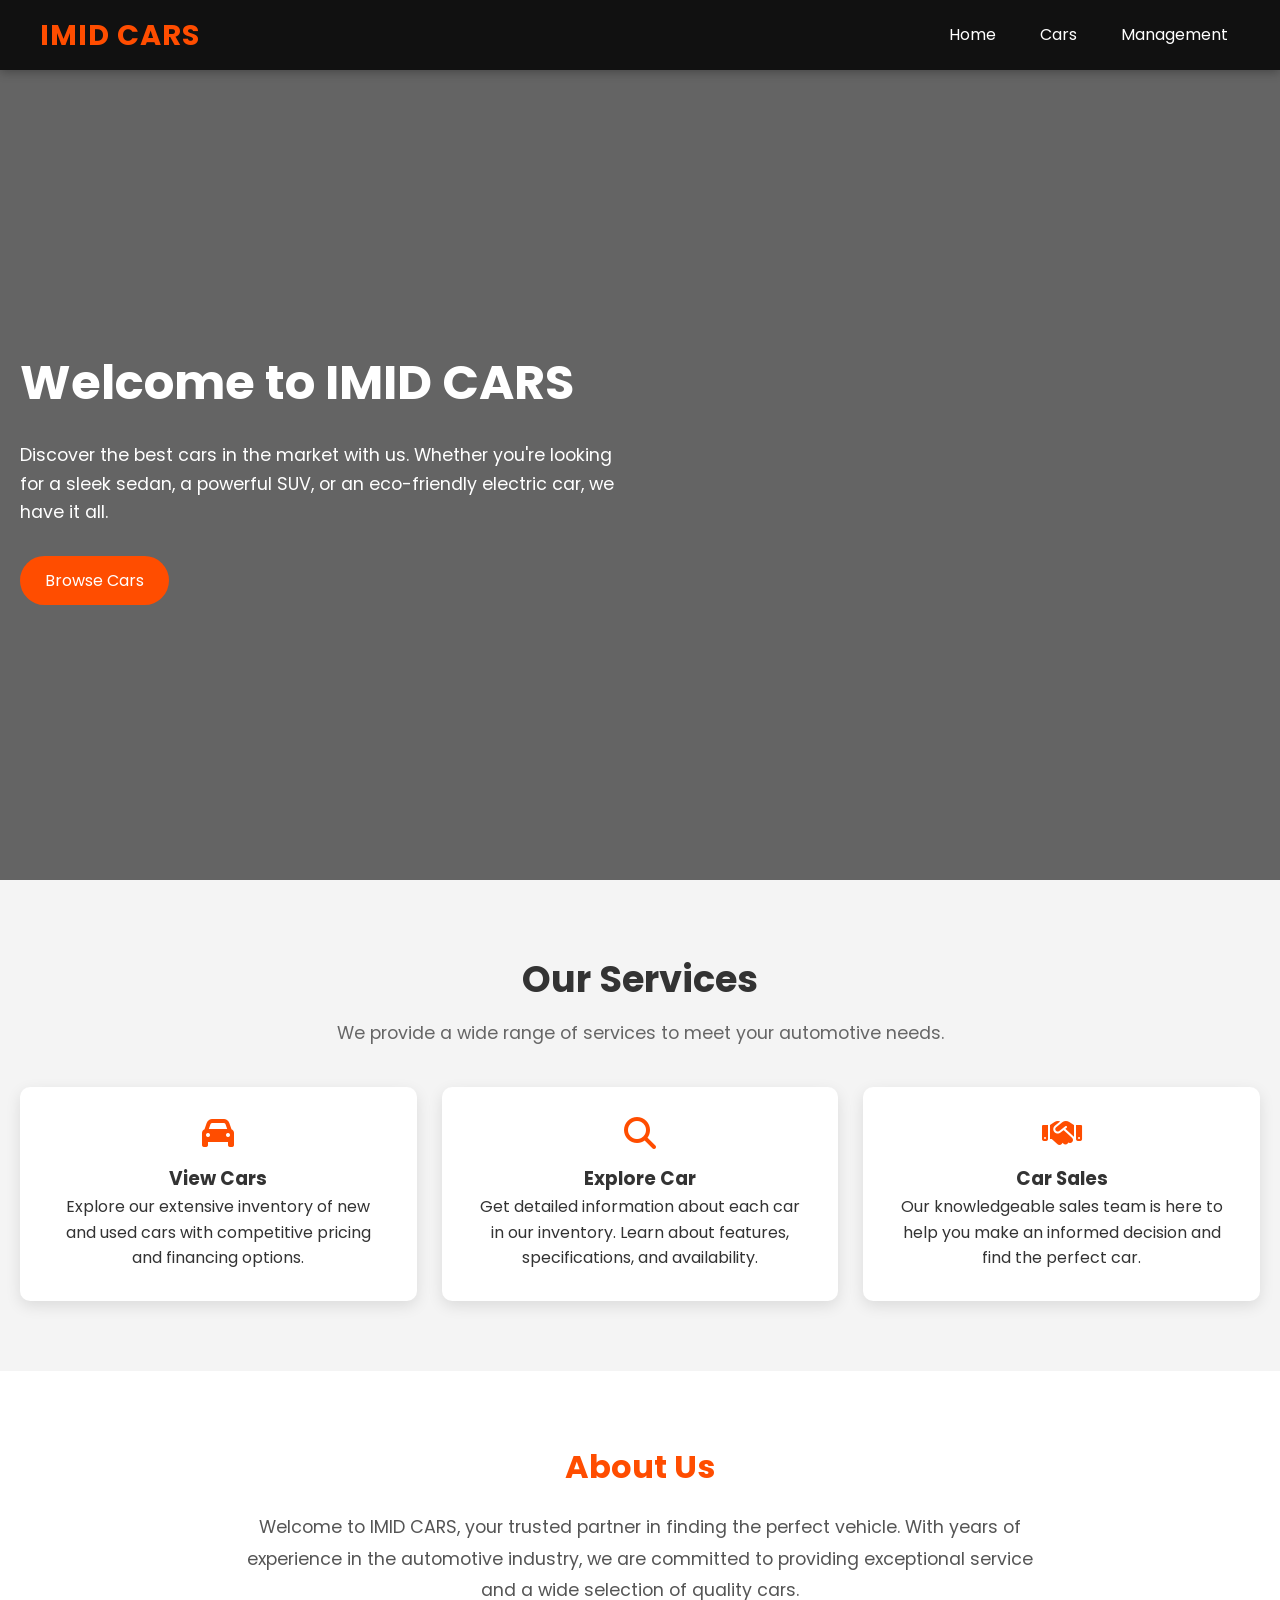
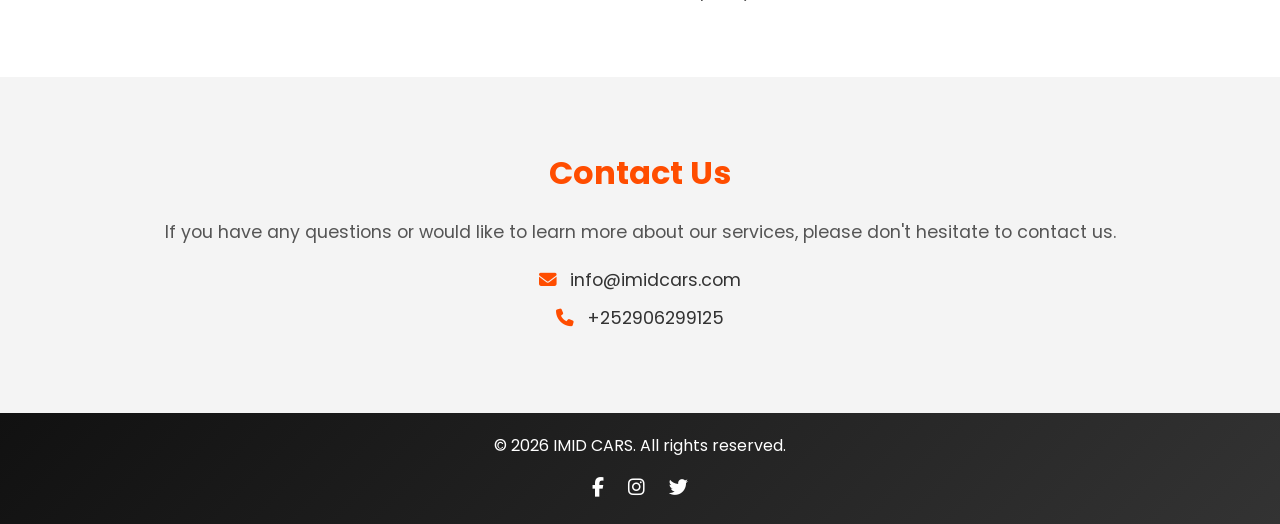
<file: index.html>
<!DOCTYPE html>
<html lang="en">
<head>
    <meta charset="UTF-8">
    <meta name="viewport" content="width=device-width, initial-scale=1.0">
    <title>IMID CARS</title>
    <link rel="stylesheet" href="style.css"/>
  <link href="https://fonts.googleapis.com/css2?family=Poppins:wght@300;500;700&display=swap" rel="stylesheet">
  <link rel="stylesheet" href="https://cdnjs.cloudflare.com/ajax/libs/font-awesome/6.5.0/css/all.min.css">
</head>
<body>
    
    <nav class="navbar">
    <div class="Logo">IMID CARS</div>
    <a href="#" class="toggle-button"> 
      <span class="bar"></span>
      <span class="bar"></span>
      <span class="bar"></span>
    </a>
    <div class="navbar-links">
      <ul>
        <li><a href="index.html">Home</a></li>
        <li><a href="Cars.html">Cars</a></li>
        <li><a href="Management.html">Management</a></li>
      </ul>
    </div>
  </nav>


  <div class="Background">
    <div class="Container">
      <div class="Header-Text">
        <h1>Welcome to IMID CARS</h1>
        <p>Discover the best cars in the market with us. Whether you're looking for a sleek sedan, a powerful SUV, or an eco-friendly electric car, we have it all.</p>
        <a href="Cars.html" class="cta-btn">Browse Cars</a>
      </div>
    </div>
  </div>


  <div class="Services">
    <div class="Container">
      <h2>Our Services</h2>
      <p class="Services-P">We provide a wide range of services to meet your automotive needs.</p>
      <div class="Service-List">
        <div class="Service-Item">
          <i class="fas fa-car fa-2x"></i>
          <h3>View Cars</h3>
          <p>Explore our extensive inventory of new and used cars with competitive pricing and financing options.</p>
        </div>
        <div class="Service-Item">
          <i class="fas fa-search fa-2x"></i>
          <h3>Explore Car</h3>
          <p>Get detailed information about each car in our inventory. Learn about features, specifications, and availability.</p>
        </div>
        <div class="Service-Item">
          <i class="fas fa-handshake fa-2x"></i>
          <h3>Car Sales</h3>
          <p>Our knowledgeable sales team is here to help you make an informed decision and find the perfect car.</p>
        </div>
      </div>
    </div>
  </div>


  <div class="About">
    <div class="Container">
      <h2>About Us</h2>
      <p>Welcome to IMID CARS, your trusted partner in finding the perfect vehicle. With years of experience in the automotive industry, we are committed to providing exceptional service and a wide selection of quality cars.</p>
    </div>
  </div>



  <div class="Contact-Us">
    <div class="Container">
      <h2>Contact Us</h2>
      <p>If you have any questions or would like to learn more about our services, please don't hesitate to contact us.</p>
      <ul>
        <li><i class="fas fa-envelope"></i> info@imidcars.com</li>
        <li><i class="fas fa-phone"></i> +252906299125</li>
      </ul>
    </div>
  </div>


  <div class="Footer">
    <div class="Container">
      <p>&copy; 2026 IMID CARS. All rights reserved.</p>
      <div class="social-icons">
        <a href="#"><i class="fab fa-facebook-f"></i></a>
        <a href="#"><i class="fab fa-instagram"></i></a>
        <a href="#"><i class="fab fa-twitter"></i></a>
      </div>
    </div>
  </div>



  <script src="script.js"></script>
</body>
</html>
</file>
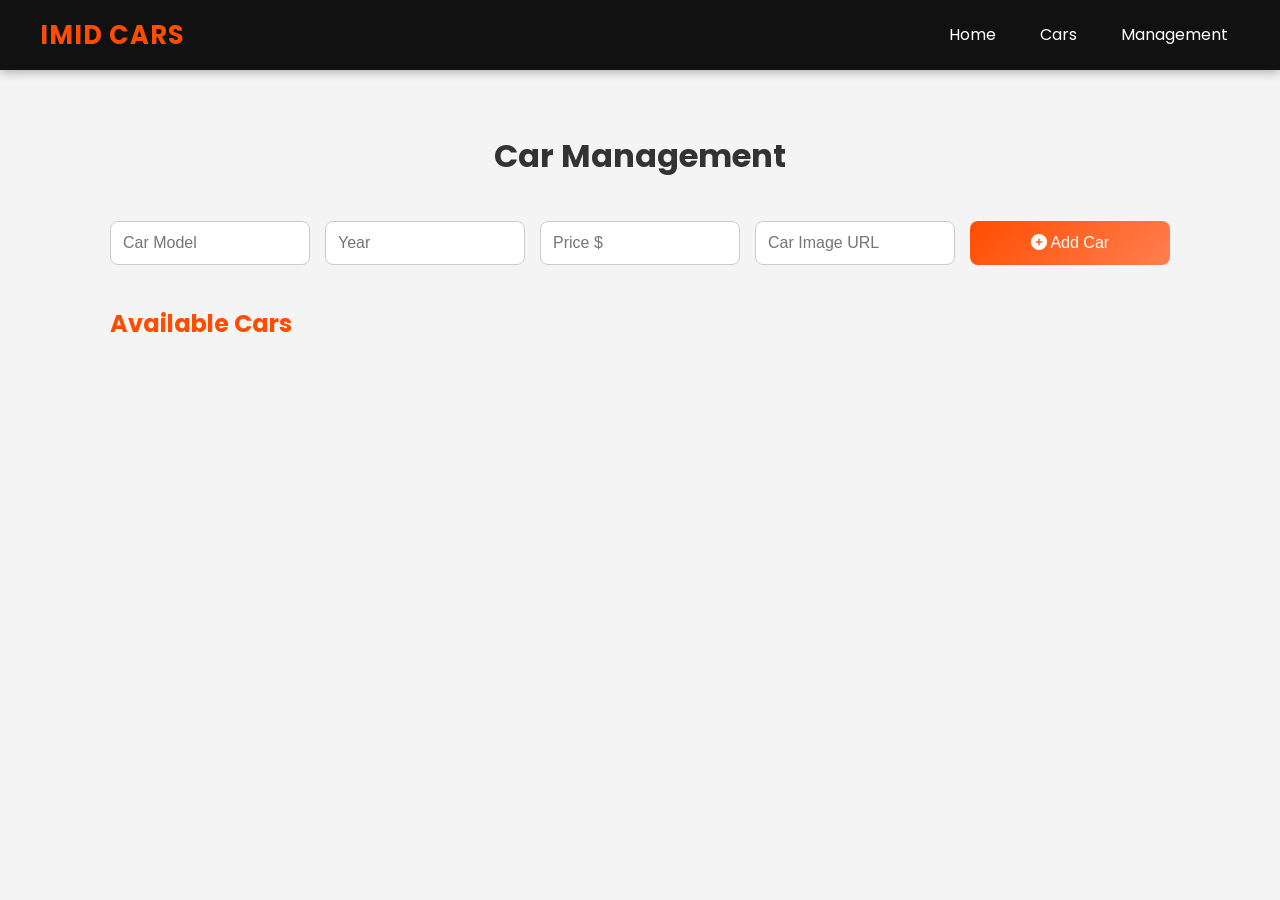
<file: management.html>
<!DOCTYPE html>
<html lang="en">
<head>
    <meta charset="UTF-8">
    <meta name="viewport" content="width=device-width, initial-scale=1.0">
    <title>Car Management</title>
    <link rel="stylesheet" href="Management.css">
  <!-- Google Fonts -->
  <link href="https://fonts.googleapis.com/css2?family=Poppins:wght@300;500;700&display=swap" rel="stylesheet">
  <!-- Font Awesome for icons -->
  <link rel="stylesheet" href="https://cdnjs.cloudflare.com/ajax/libs/font-awesome/6.5.0/css/all.min.css">
</head>
<body>
    

    <nav class="navbar">
    <div class="Logo">IMID CARS</div>
    <a href="#" class="toggle-button"> 
      <span class="bar"></span>
      <span class="bar"></span>
      <span class="bar"></span>
    </a>
    <div class="navbar-links">
      <ul>
        <li><a href="index.html">Home</a></li>
        <li><a href="Cars.html">Cars</a></li>
        <li><a href="Management.html">Management</a></li>
      </ul>
    </div>
  </nav>

  <div class="container">
    <h1>Car Management</h1>

    <!-- FORM -->
    <form id="carForm">
      <input type="text" id="model" placeholder="Car Model" required>
      <input type="number" id="year" placeholder="Year" required>
      <input type="number" id="price" placeholder="Price $" required>
      <input type="text" id="image" placeholder="Car Image URL" required>
      <button type="submit"><i class="fas fa-plus-circle"></i> Add Car</button>
    </form>

    <h2>Available Cars</h2>
    <div id="carList" class="car-list"></div>
  </div>

  <script src="Management.js"></script>
</body>
</html>
</file>
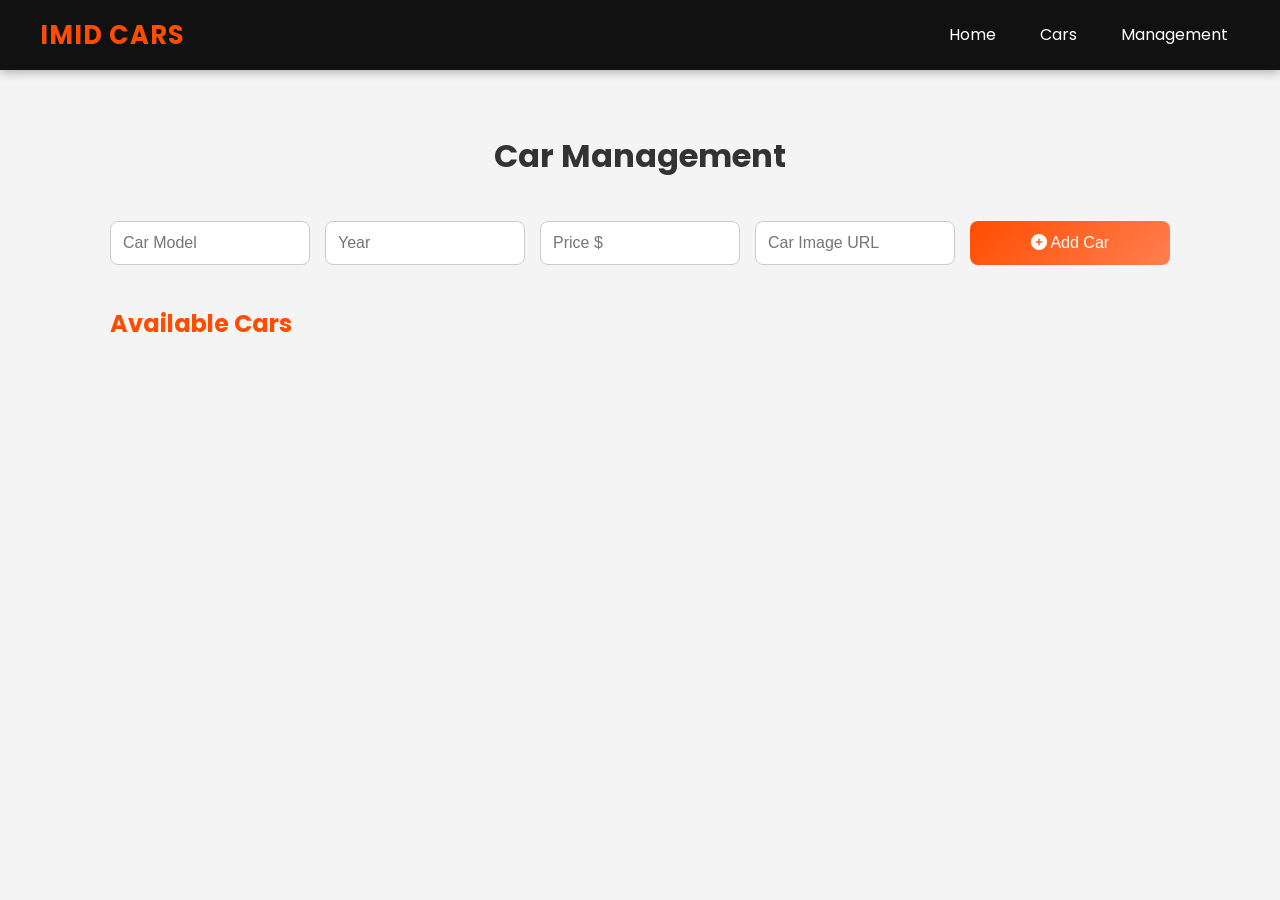
<file: Management.html>
<!DOCTYPE html>
<html lang="en">
<head>
    <meta charset="UTF-8">
    <meta name="viewport" content="width=device-width, initial-scale=1.0">
    <title>Car Management</title>
    <link rel="stylesheet" href="Management.css">
  <!-- Google Fonts -->
  <link href="https://fonts.googleapis.com/css2?family=Poppins:wght@300;500;700&display=swap" rel="stylesheet">
  <!-- Font Awesome for icons -->
  <link rel="stylesheet" href="https://cdnjs.cloudflare.com/ajax/libs/font-awesome/6.5.0/css/all.min.css">
</head>
<body>
    

    <nav class="navbar">
    <div class="Logo">IMID CARS</div>
    <a href="#" class="toggle-button"> 
      <span class="bar"></span>
      <span class="bar"></span>
      <span class="bar"></span>
    </a>
    <div class="navbar-links">
      <ul>
        <li><a href="index.html">Home</a></li>
        <li><a href="Cars.html">Cars</a></li>
        <li><a href="Management.html">Management</a></li>
      </ul>
    </div>
  </nav>

  <div class="container">
    <h1>Car Management</h1>

    <!-- FORM -->
    <form id="carForm">
      <input type="text" id="model" placeholder="Car Model" required>
      <input type="number" id="year" placeholder="Year" required>
      <input type="number" id="price" placeholder="Price $" required>
      <input type="text" id="image" placeholder="Car Image URL" required>
      <button type="submit"><i class="fas fa-plus-circle"></i> Add Car</button>
    </form>

    <h2>Available Cars</h2>
    <div id="carList" class="car-list"></div>
  </div>
  

  <script src="Management.js"></script>
</body>
</html>
</file>
<file: style.css>
* {
  margin: 0;
  padding: 0;
  box-sizing: border-box;
}

body {
  font-family: 'Poppins', sans-serif;
  line-height: 1.6;
  color: #333;
  background: #fafafa;
}

.navbar {
  display: flex;
  justify-content: space-between;
  align-items: center;
  background: #111;
  color: white;
  padding: 0 40px;
  height: 70px;
  position: sticky;
  top: 0;
  z-index: 1000;
  box-shadow: 0 2px 10px rgba(0,0,0,0.3);
}

.Logo {
  font-size: 1.8rem;
  font-weight: bold;
  letter-spacing: 1px;
  color: #ff4d00;
}

.navbar-links ul {
  display: flex;
  list-style: none;
}

.navbar-links li {
  margin-left: 20px;
}

.navbar-links a {
  text-decoration: none;
  color: white;
  font-size: 1rem;
  padding: 8px 12px;
  border-radius: 5px;
  position: relative;
}

.navbar-links a::after {
  content: '';
  position: absolute;
  width: 0;
  height: 2px;
  bottom: 0;
  left: 0;
  background-color: #ff4d00;
  transition: width 0.3s;
}

.navbar-links a:hover::after {
  width: 100%;
}


.toggle-button {
  position: absolute;
  top: 22px;
  right: 25px;
  display: none;
  flex-direction: column;
  justify-content: space-between;
  width: 30px;
  height: 20px;
  cursor: pointer;
}

.toggle-button .bar {
  height: 3px;
  width: 100%;
  background: white;
  border-radius: 5px;
}




.Background {
  height: 90vh;
  background: linear-gradient(rgba(0,0,0,0.6), rgba(0,0,0,0.6)),
    url("https://i.insider.com/550cbf03ecad04de2c7c008a?width=1200&format=jpeg")
    no-repeat center center/cover;
  display: flex;
  align-items: center;
  justify-content: flex-start;
  padding: 20px;
}

.Header-Text {
  width: 600px;
  color: white;
  animation: fadeInUp 1s ease forwards;
}

.Header-Text h1 {
  font-size: 3rem;
  margin-bottom: 20px;
}

.Header-Text p {
  font-size: 1.1rem;
  margin-bottom: 30px;
}

.cta-btn {
  display: inline-block;
  padding: 12px 25px;
  background: #ff4d00;
  color: white;
  border-radius: 30px;
  text-decoration: none;
  transition: 0.3s;
}

.cta-btn:hover {
  background: #ff7f50;
  transform: scale(1.05);
}




.Services {
  padding: 70px 20px;
  background: #f4f4f4;
}

.Services h2 {
  text-align: center;
  font-size: 2.3rem;
  margin-bottom: 10px;
}

.Services-P {
  text-align: center;
  margin-bottom: 40px;
  font-size: 1.1rem;
  color: #666;
}

.Service-List {
  display: grid;
  grid-template-columns: repeat(auto-fit, minmax(260px, 1fr));
  gap: 25px;
}

.Service-Item {
  background: white;
  padding: 30px;
  border-radius: 10px;
  box-shadow: 0 5px 15px rgba(0,0,0,0.1);
  text-align: center;
  transition: 0.3s;
}

.Service-Item i {
  color: #ff4d00;
  margin-bottom: 15px;
}

.Service-Item:hover {
  background: linear-gradient(135deg, #ff4d00, #ff7f50);
  color: white;
  transform: translateY(-10px);
}



.About {
  padding: 70px 20px;
  text-align: center;
  background: white;
}

.About h2 {
  font-size: 2rem;
  margin-bottom: 20px;
  color: #ff4d00;
}

.About p {
  max-width: 800px;
  margin: 0 auto;
  font-size: 1.1rem;
  color: #555;
  line-height: 1.8;
}



.Contact-Us {
  padding: 70px 20px;
  background: #f4f4f4;
  text-align: center;
}

.Contact-Us h2 {
  font-size: 2rem;
  margin-bottom: 20px;
  color: #ff4d00;
}

.Contact-Us p {
  font-size: 1.1rem;
  color: #555;
}

.Contact-Us ul {
  list-style: none;
  margin-top: 20px;
}

.Contact-Us li {
  margin: 10px 0;
  font-size: 1.1rem;
  color: #333;
}

.Contact-Us i {
  color: #ff4d00;
  margin-right: 8px;
}


.Footer {
  background: linear-gradient(135deg, #111, #333);
  color: white;
  text-align: center;
  padding: 20px;
}

.Footer p {
  margin-bottom: 15px;
}

.social-icons a {
  color: white;
  margin: 0 10px;
  font-size: 1.2rem;
  transition: 0.3s;
}

.social-icons a:hover {
  color: #ff4d00;
  transform: scale(1.2);
}


@keyframes fadeInUp {
  from { opacity: 0; transform: translateY(20px); }
  to { opacity: 1; transform: translateY(0); }
}

@media (max-width: 760px) {
  .toggle-button {
    display: flex;
  }

  .navbar {
    flex-direction: column;
    align-items: flex-start;
    height: auto;
    padding: 15px 20px;
  }

  .navbar-links {
    width: 100%;
    max-height: 0;
    overflow: hidden;
    opacity: 0;
    transition: 0.3s;
  }

  .navbar-links ul {
    flex-direction: column;
    width: 100%;
  }

  .navbar-links li {
    text-align: center;
    margin: 10px 0;
  }

  .navbar.active .navbar-links {
    max-height: 300px;
    opacity: 1;
  }

  .Header-Text {
    width: 100%;
    margin-top: 5rem;
    text-align: center;
  }

  .Header-Text h1 {
    font-size: 2rem;
  }

  .Background {
    height: 70vh;
    justify-content: center;
  }

}
</file>
<file: Management.css>
* {
  margin: 0;
  padding: 0;
  box-sizing: border-box;
}

body {
  font-family: 'Poppins', sans-serif;
  background: #f4f4f4;
  line-height: 1.6;
}


.navbar {
  display: flex;
  justify-content: space-between;
  align-items: center;
  background: #111;
  color: white;
  padding: 0 40px;
  height: 70px;
  position: sticky;
  top: 0;
  z-index: 1000;
  box-shadow: 0 2px 10px rgba(0,0,0,0.3);
}

.Logo {
  font-size: 1.6rem;
  font-weight: bold;
  letter-spacing: 1px;
  color: #ff4d00;
}

.navbar-links ul {
  display: flex;
  list-style: none;
}

.navbar-links li {
  margin-left: 20px;
}

.navbar-links a {
  text-decoration: none;
  color: white;
  font-size: 1rem;
  padding: 8px 12px;
  border-radius: 5px;
  position: relative;
}

.navbar-links a::after {
  content: '';
  position: absolute;
  width: 0;
  height: 2px;
  bottom: 0;
  left: 0;
  background-color: #ff4d00;
  transition: width 0.3s;
}

.navbar-links a:hover::after {
  width: 100%;
}

/* MOBILE MENU BUTTON */
.toggle-button {
  position: absolute;
  top: 22px;
  right: 25px;
  display: none;
  flex-direction: column;
  justify-content: space-between;
  width: 30px;
  height: 20px;
  cursor: pointer;
}

.toggle-button .bar {
  height: 3px;
  width: 100%;
  background: white;
  border-radius: 5px;
}

.container {
  max-width: 1100px;
  margin: auto;
  padding: 20px;
}

h1 {
  text-align: center;
  margin: 40px 0;
  color: #333;
}

h2 {
  margin: 20px 0;
  color: #ff4d00;
}


form {
  display: grid;
  grid-template-columns: repeat(auto-fit, minmax(200px, 1fr));
  gap: 15px;
  margin-bottom: 40px;
}

input {
  padding: 12px;
  border: 1px solid #ccc;
  border-radius: 8px;
  font-size: 1rem;
  transition: 0.3s;
}

input:focus {
  border-color: #ff4d00;
  box-shadow: 0 0 8px rgba(255,77,0,0.4);
  outline: none;
}

button {
  background: linear-gradient(135deg, #ff4d00, #ff7f50);
  color: white;
  border: none;
  padding: 12px;
  border-radius: 8px;
  cursor: pointer;
  font-size: 1rem;
  transition: 0.3s;
}

button:hover {
  transform: scale(1.05);
  background: linear-gradient(135deg, #e04300, #ff6a33);
}


.car-list {
  display: grid;
  grid-template-columns: repeat(3,1fr);
  gap: 20px;
}

.car {
  background: white;
  border-radius: 12px;
  overflow: hidden;
  box-shadow: 0 5px 15px rgba(0,0,0,0.1);
  transition: 0.3s;
}


car:hover {
  transform: translateY(-8px);
  box-shadow: 0 10px 25px rgba(0,0,0,0.2);
}

.car img {
  width: 100%;
  height: 180px;
  object-fit: cover;
}

.car-info {
  padding: 15px;
}

.car-info h3 {
  margin-bottom: 10px;
}

.price {
  color: #ff4d00;
  font-weight: bold;
}

.car-info button {
  margin: 5px;
  padding: 8px 12px;
  border: none;
  border-radius: 6px;
  cursor: pointer;
  transition: 0.3s;
}

.car-info button:first-of-type {
  background: #0077b6;
  color: white;
}

.car-info button:last-of-type {
  background: #d00000;
  color: white;
}

.car-info button:hover {
  opacity: 0.8;
  transform: scale(1.05);
}


@media(max-width:900px){
  .car-list {
    grid-template-columns: repeat(2,1fr);
  }
}


@media(max-width:600px){
  .navbar {
    flex-direction: column;
    align-items: flex-start;
    height: auto;
    padding: 15px;
  }

  .toggle-button {
    display: flex;
  }

  .navbar-links {
    width: 100%;
    max-height: 0;
    overflow: hidden;
    transition: .3s;
  }

  .navbar-links ul {
    flex-direction: column;
    width: 100%;
  }

  .navbar-links li {
    text-align: center;
    margin: 10px 0;
  }

  .navbar.active .navbar-links {
    max-height: 300px;
  }

  .car-list {
    grid-template-columns: 1fr;
  }

}
</file>
